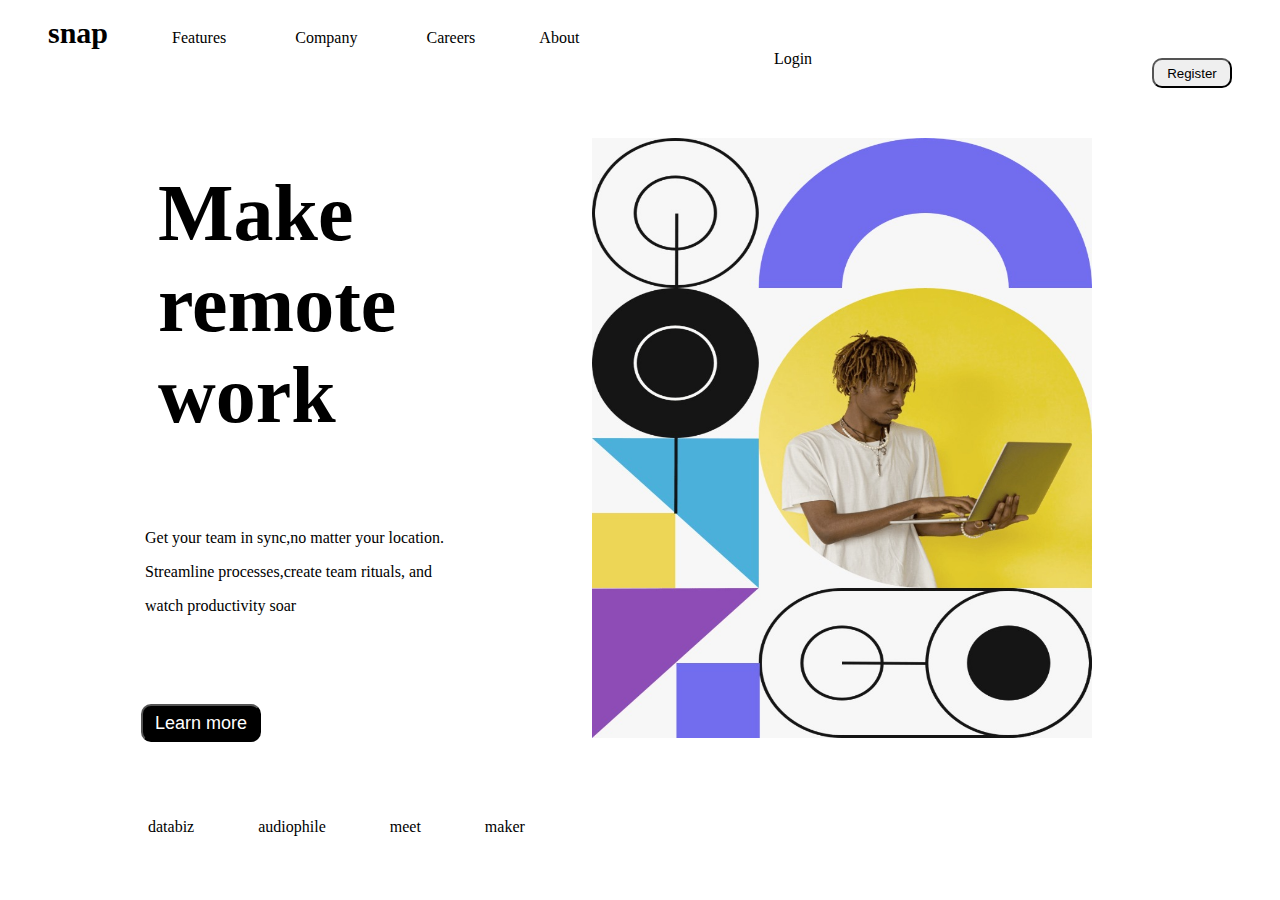
<file: index.html>
<!DOCTYPE html>

<html>
    <head>
        <meta charset="utf-8">
        <meta http-equiv="X-UA-Compatible" content="IE=edge">
        <title></title>
        <meta name="description" content="">
        <meta name="viewport" content="width=device-width, initial-scale=1">
        <link rel="stylesheet" href="web.css">
        <link rel="stylesheet" href="https://cdnjs.cloudflare.com/ajax/libs/font-awesome/6.1.1/css/all.min.css" integrity="sha512-KfkfwYDsLkIlwQp6LFnl8zNdLGxu9YAA1QvwINks4PhcElQSvqcyVLLD9aMhXd13uQjoXtEKNosOWaZqXgel0g==" crossorigin="anonymous" referrerpolicy="no-referrer" />
    </head>
    <body>
        <header>
            <div class="head">
            <ul>
            <li class="one">snap</li>
            <li>Features</li><i class="fa-solid fa-caret-down"></i>
            <li>Company</li><i class="fa-solid fa-caret-down"></i>
            <li>Careers</li>
            <li>About</li>
                <li class="login">Login</li>
                <li><input type="submit" value="Register" class="register"></li>
                </ul>
                
            </div>  
        </header>
        <main>
            <img class="picture" src="template.JPG" alt="picture">
            <h1>Make<br>remote work </h1><br>
            <div class="paragraph">
            <p>Get your team in sync,no matter your location.</p>
            <p>Streamline processes,create team rituals, and </p>
            <p>watch productivity soar</p><br><br>
            </div>
            <form action="get">
                <input type="submit" value="Learn more" class="learn">
            </form>
            <div class="footer">
            <ul>
                <li>databiz</li>
                <li>audiophile</li>
                <li>meet</li>
                <li>maker</li>
            </ul>
            </div>
        </main>
        
        <script src="" async defer></script>
    </body>
</html>
</file>
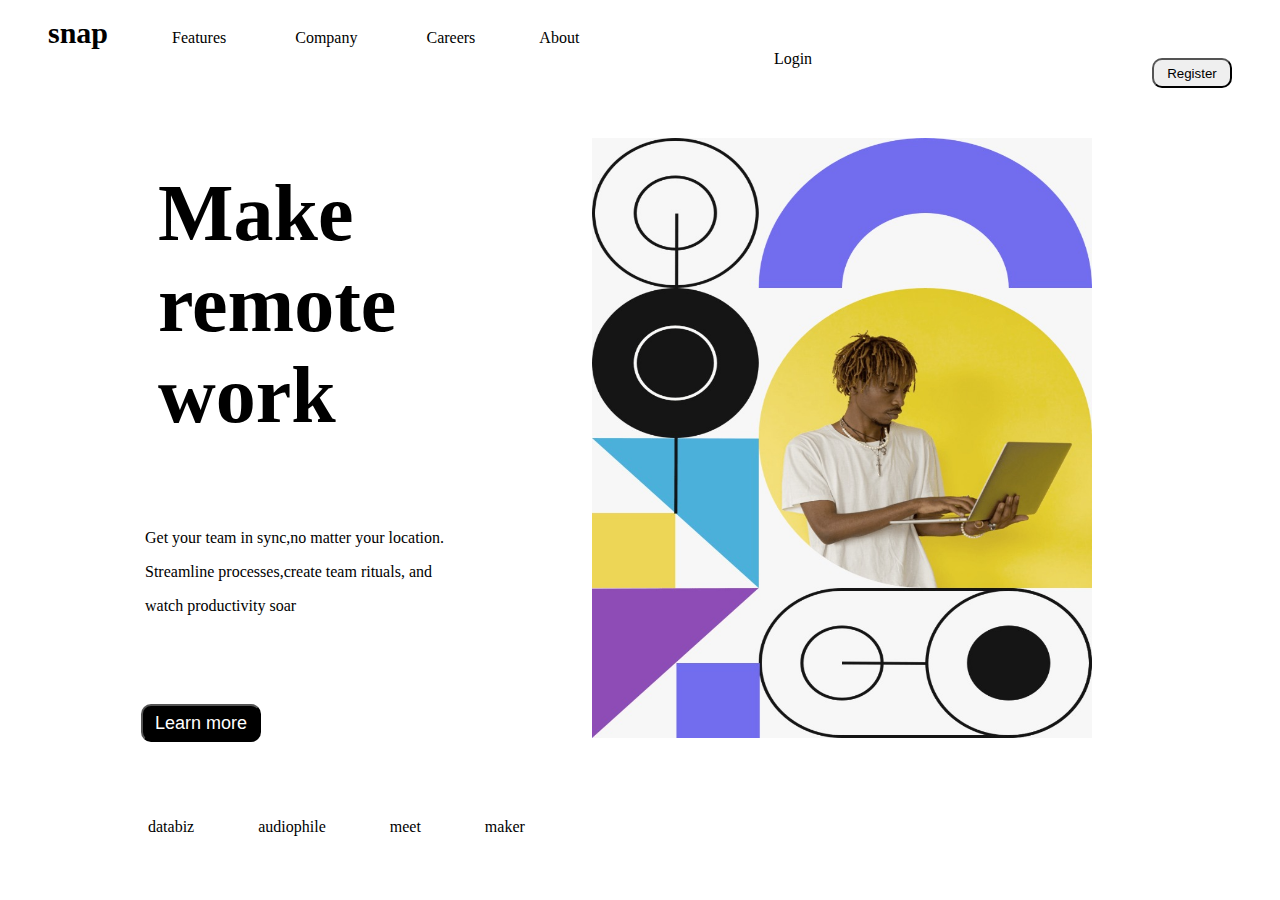
<file: web.html>
<!DOCTYPE html>

<html>
    <head>
        <meta charset="utf-8">
        <meta http-equiv="X-UA-Compatible" content="IE=edge">
        <title></title>
        <meta name="description" content="">
        <meta name="viewport" content="width=device-width, initial-scale=1">
        <link rel="stylesheet" href="web.css">
        <link rel="stylesheet" href="https://cdnjs.cloudflare.com/ajax/libs/font-awesome/6.1.1/css/all.min.css" integrity="sha512-KfkfwYDsLkIlwQp6LFnl8zNdLGxu9YAA1QvwINks4PhcElQSvqcyVLLD9aMhXd13uQjoXtEKNosOWaZqXgel0g==" crossorigin="anonymous" referrerpolicy="no-referrer" />
    </head>
    <body>
        <header>
            <div class="head">
            <ul>
            <li class="one">snap</li>
            <li>Features</li><i class="fa-solid fa-caret-down"></i>
            <li>Company</li><i class="fa-solid fa-caret-down"></i>
            <li>Careers</li>
            <li>About</li>
                <li class="login">Login</li>
                <li><input type="submit" value="Register" class="register"></li>
                </ul>
                
            </div>  
        </header>
        <main>
            <img class="picture" src="template.JPG" alt="picture">
            <h1>Make<br>remote work </h1><br>
            <div class="paragraph">
            <p>Get your team in sync,no matter your location.</p>
            <p>Streamline processes,create team rituals, and </p>
            <p>watch productivity soar</p><br><br>
            </div>
            <form action="get">
                <input type="submit" value="Learn more" class="learn">
            </form>
            <div class="footer">
            <ul>
                <li>databiz</li>
                <li>audiophile</li>
                <li>meet</li>
                <li>maker</li>
            </ul>
            </div>
        </main>
        
        <script src="" async defer></script>
    </body>
</html>
</file>
<file: web.css>
li{
    display: inline;
}
ul{
    word-spacing: 60px;
}
.one{
    font-size: 30px;
    font-weight: bolder;
    padding-top: 2cm;
}
.register{
    float: right;
    border-radius: 10px;
    height: 30px;
    margin-right: 40px;
    margin-top: 8px;
    width: 80px;
}
.login{
     padding-left: 20cm;
     margin-left: -30px;   
}
h1{
    /* border: 1px solid green; */
    margin-left: 150px;
    width: fit-content;
    font-weight: bolder;
    font-size: 80px;
    margin-top: 100px;
}
.picture{
    width: 500px;
    height: 600px;
    float: right;
    /* border: 3px solid red; */
    margin-right: 180px;
    margin-top: -30px;
}
.paragraph{
         /* border: 1px solid red; */
         width: 10cm;
         margin-left: 137px;
        
}
.learn{
    margin-left: 133px;
    margin-top: 1cm;
    font-size: 18px;
    border-radius: 10px;
    background-color: black;
    color: white;
    width: 120px;
    height: 1cm;
}
.footer{
    /* border: 1px solid red; */
    margin-top: 2cm;
    margin-left: 100px;
}
 .footer ul li{
           text-decoration: dotted;
 }
i{
     margin-left: 5px;
}
</file>
